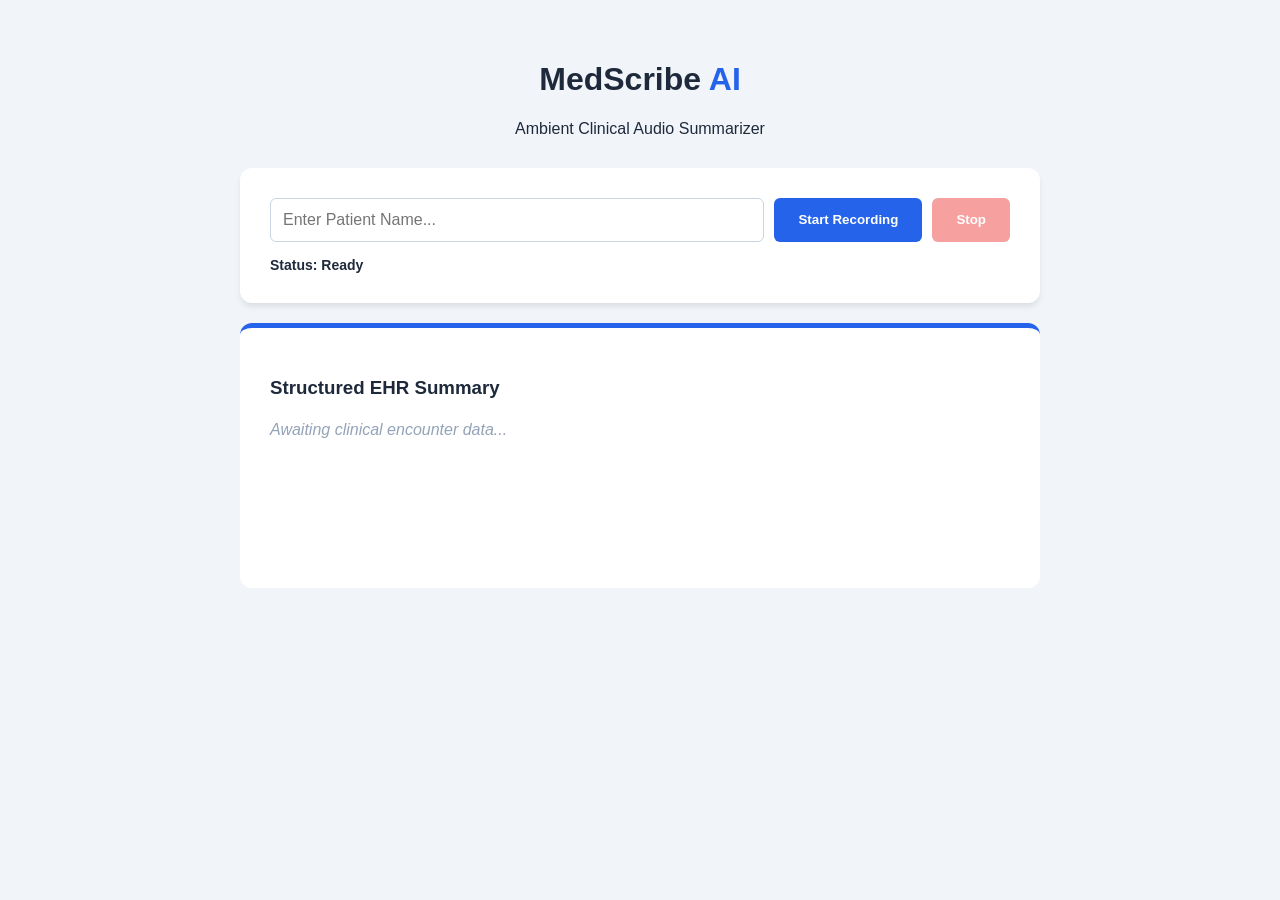
<file: frontend/index.html>
<!DOCTYPE html>
<html lang="en">
<head>
    <meta charset="UTF-8">
    <meta name="viewport" content="width=device-width, initial-scale=1.0">
    <title>MedScribe AI | EHR Assistant</title>
    <link rel="stylesheet" href="style.css">
</head>
<body>
    <div class="container">
        <header>
            <h1>MedScribe <span>AI</span></h1>
            <p>Ambient Clinical Audio Summarizer</p>
        </header>

        <div class="main-card">
            <div class="input-group">
                <input type="text" id="patientName" placeholder="Enter Patient Name..." autocomplete="off">
                <button id="startBtn" class="btn-primary">Start Recording</button>
                <button id="stopBtn" class="btn-danger" disabled>Stop</button>
            </div>
            
            <div class="status-bar">
                Status: <span id="status">Ready</span>
            </div>
        </div>

        <div class="result-container">
            <h3>Structured EHR Summary</h3>
            <div id="output" class="output-box">
                <p class="placeholder">Awaiting clinical encounter data...</p>
            </div>
        </div>
    </div>
    <script src="script.js"></script>
</body>
</html>
</file>
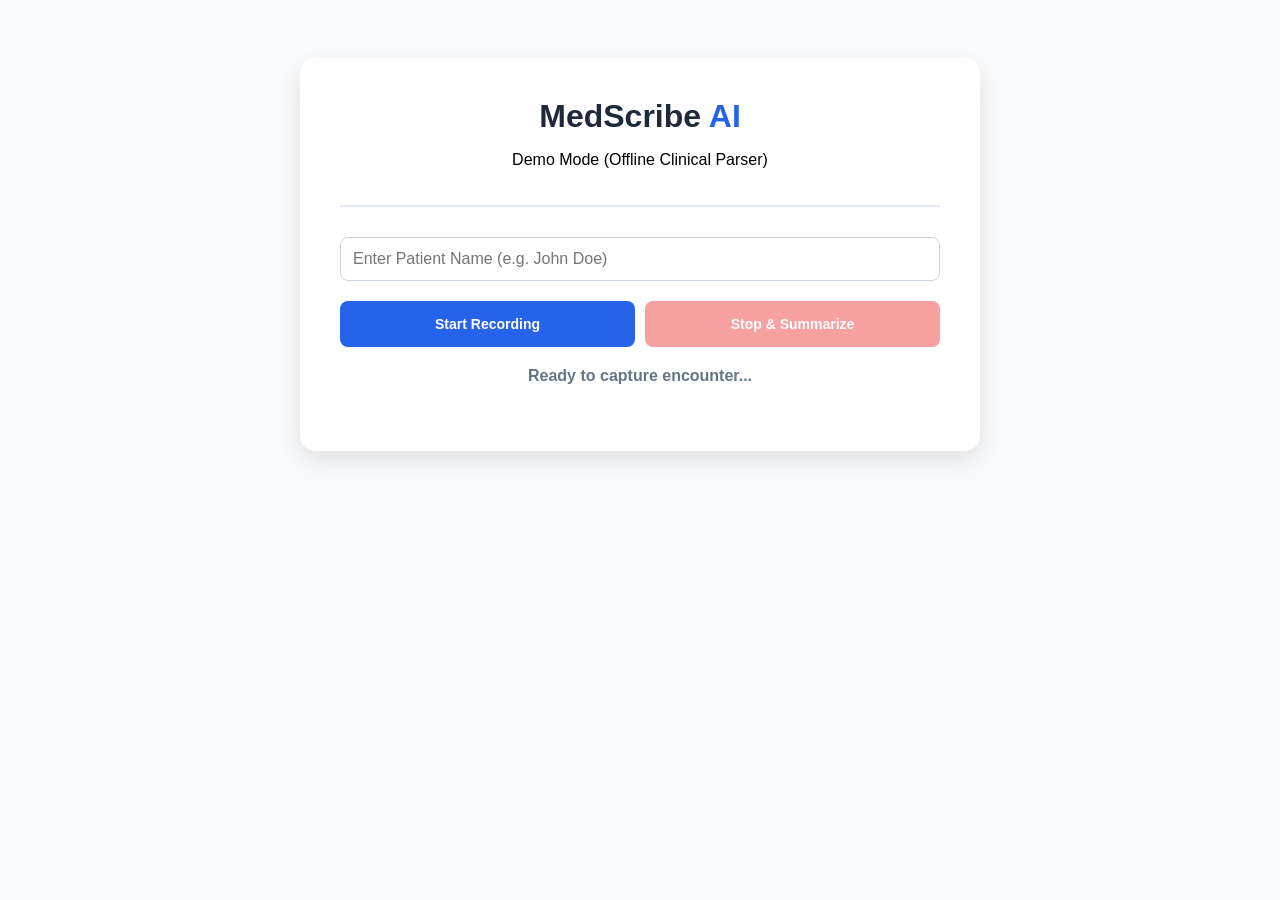
<file: frontend/demo.html>
<!DOCTYPE html>
<html lang="en">
<head>
    <meta charset="UTF-8">
    <title>MedScribe AI | Clinical Demo</title>
    <style>
        :root { --primary: #2563eb; --bg: #f8fafc; }
        body { font-family: 'Segoe UI', sans-serif; background: var(--bg); display: flex; justify-content: center; padding: 50px; }
        .container { background: white; padding: 40px; border-radius: 15px; box-shadow: 0 10px 25px rgba(0,0,0,0.1); width: 100%; max-width: 600px; }
        header { text-align: center; border-bottom: 2px solid #e2e8f0; margin-bottom: 30px; padding-bottom: 20px; }
        h1 { color: #1e293b; margin: 0; }
        h1 span { color: var(--primary); }
        .input-group { margin-bottom: 20px; }
        input { width: 100%; padding: 12px; border: 1px solid #cbd5e1; border-radius: 8px; box-sizing: border-box; font-size: 16px; }
        .controls { display: flex; gap: 10px; margin-bottom: 20px; }
        button { flex: 1; padding: 15px; border: none; border-radius: 8px; font-weight: bold; cursor: pointer; transition: 0.3s; font-size: 14px; }
        #startBtn { background: var(--primary); color: white; }
        #stopBtn { background: #ef4444; color: white; opacity: 0.5; cursor: not-allowed; }
        .status-area { text-align: center; font-weight: bold; height: 24px; margin-bottom: 20px; color: #64748b; }
        #resultArea { background: #f1f5f9; padding: 20px; border-radius: 10px; min-height: 150px; border: 1px dashed #cbd5e1; line-height: 1.6; display: none; }
        .pulse { animation: pulse-red 1.5s infinite; color: #ef4444; }
        @keyframes pulse-red { 0% { opacity: 1; } 50% { opacity: 0.4; } 100% { opacity: 1; } }
    </style>
</head>
<body>

<div class="container">
    <header>
        <h1>MedScribe <span>AI</span></h1>
        <p>Demo Mode (Offline Clinical Parser)</p>
    </header>

    <div class="input-group">
        <input type="text" id="patientName" placeholder="Enter Patient Name (e.g. John Doe)">
    </div>

    <div class="controls">
        <button id="startBtn">Start Recording</button>
        <button id="stopBtn" disabled>Stop & Summarize</button>
    </div>

    <div class="status-area" id="status">Ready to capture encounter...</div>

    <div id="resultArea"></div>
</div>

<script>
    const startBtn = document.getElementById('startBtn');
    const stopBtn = document.getElementById('stopBtn');
    const status = document.getElementById('status');
    const resultArea = document.getElementById('resultArea');
    const pName = document.getElementById('patientName');

    startBtn.onclick = () => {
        if(!pName.value) { alert("Please enter a patient name"); return; }
        
        startBtn.disabled = true;
        startBtn.style.opacity = "0.5";
        stopBtn.disabled = false;
        stopBtn.style.opacity = "1";
        stopBtn.style.cursor = "pointer";
        
        status.innerHTML = '<span class="pulse">● LIVE RECORDING...</span>';
        resultArea.style.display = "none";
    };

    stopBtn.onclick = () => {
        stopBtn.disabled = true;
        stopBtn.style.opacity = "0.5";
        status.innerHTML = "⏳ AI Analyzing Audio Waves...";

        // Simulate a 3-second delay for "AI Processing"
        setTimeout(() => {
            status.innerHTML = "✅ Analysis Complete";
            status.style.color = "#10b981";
            
            showFakeResult();
            
            startBtn.disabled = false;
            startBtn.style.opacity = "1";
        }, 3000);
    };

    function showFakeResult() {
        const name = pName.value;
        resultArea.style.display = "block";
        resultArea.innerHTML = `
            <div style="color: #1e293b">
                <h3 style="margin-top:0">Clinical Summary: ${name}</h3>
                <p><strong>Chief Complaint:</strong> Persistent dry cough and mild chest congestion for 4 days.</p>
                <p><strong>Assessment:</strong> Patient shows signs of acute bronchitis. Lungs are clear on auscultation, no wheezing noted.</p>
                <hr style="border: 0; border-top: 1px solid #cbd5e1">
                <p><strong>Prescriptions:</strong></p>
                <ul style="margin-bottom:0">
                    <li><strong>Azithromycin:</strong> 500mg once daily (3 days)</li>
                    <li><strong>Benzonatate:</strong> 100mg as needed for cough</li>
                </ul>
                <br>
                <details>
                    <summary style="cursor:pointer; color:var(--primary); font-size: 0.8em;">View AI Transcript</summary>
                    <p style="font-size: 0.8em; color: #64748b; font-style: italic;">
                        "Hello Mr. ${name.split(' ')[0]}, how are you feeling? Okay, so a cough for 4 days. 
                        Any fever? No fever. Let me listen to your lungs. Breath in... okay. 
                        I'm going to give you some Azithromycin for the infection and 
                        Tessalon Pearles for that cough. Drink plenty of fluids."
                    </p>
                </details>
            </div>
        `;
    }
</script>

</body>
</html>
</file>
<file: frontend/style.css>
:root { --primary: #2563eb; --danger: #ef4444; --success: #10b981; --bg: #f1f5f9; }
body { font-family: 'Segoe UI', Tahoma, Geneva, Verdana, sans-serif; background: var(--bg); color: #1e293b; padding: 40px; margin: 0; }
.container { max-width: 800px; margin: auto; }
header { text-align: center; margin-bottom: 30px; }
header h1 span { color: var(--primary); }
.main-card { background: white; padding: 30px; border-radius: 12px; box-shadow: 0 4px 6px -1px rgba(0,0,0,0.1); margin-bottom: 20px; }
.input-group { display: flex; gap: 10px; margin-bottom: 15px; }
input { flex: 1; padding: 12px; border: 1px solid #cbd5e1; border-radius: 6px; font-size: 16px; }
button { padding: 12px 24px; border: none; border-radius: 6px; font-weight: 600; cursor: pointer; transition: 0.2s; }
.btn-primary { background: var(--primary); color: white; }
.btn-danger { background: var(--danger); color: white; }
button:disabled { opacity: 0.5; cursor: not-allowed; }
.status-bar { font-size: 14px; font-weight: bold; }
.result-container { background: white; padding: 30px; border-radius: 12px; border-top: 5px solid var(--primary); min-height: 200px; }
.output-box { line-height: 1.6; }
.placeholder { color: #94a3b8; font-style: italic; }
.transcript-text { font-size: 14px; color: #64748b; background: #f8fafc; padding: 15px; border-radius: 6px; border: 1px solid #e2e8f0; }
h4 { margin-top: 20px; color: var(--primary); }
</file>
